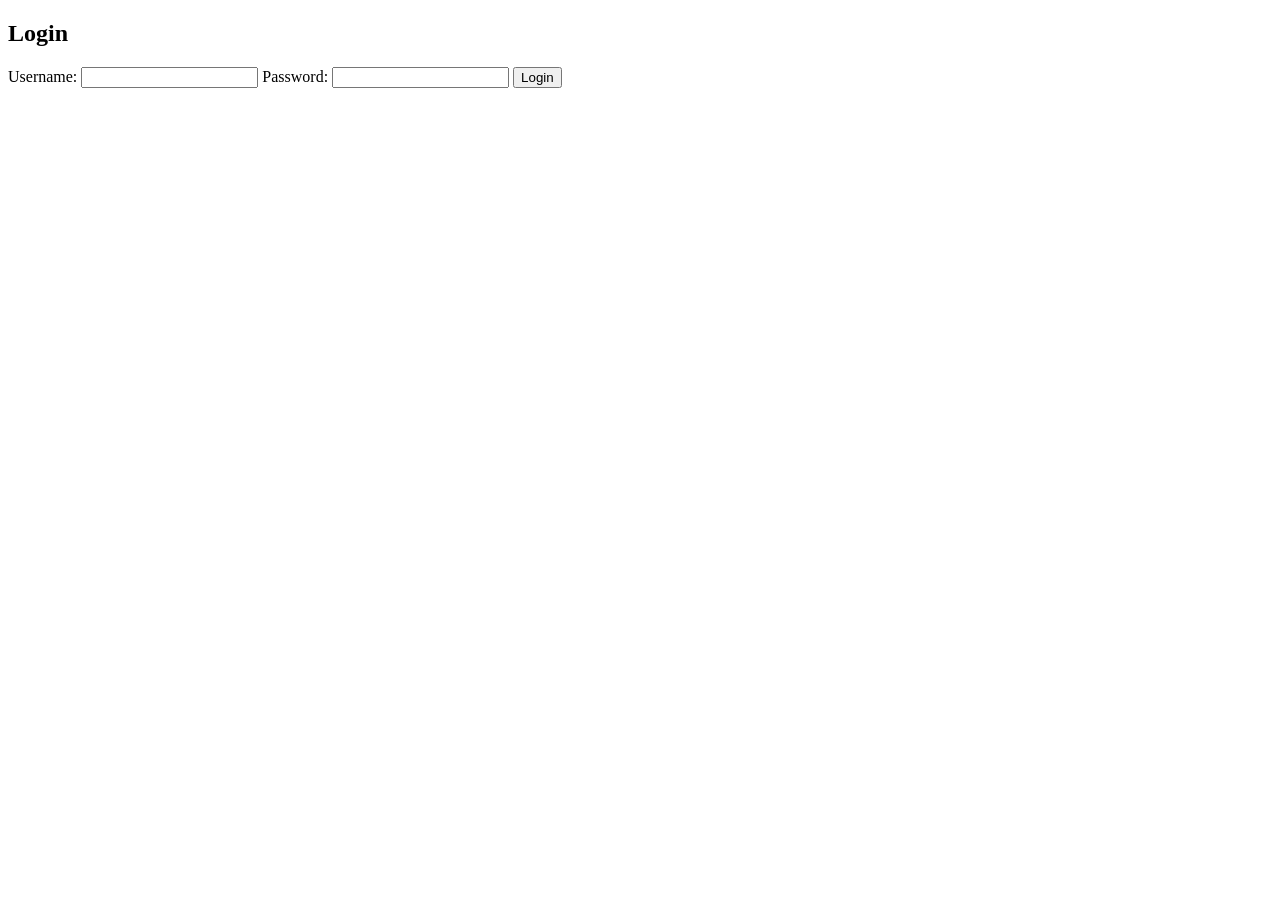
<file: index.html>
<!DOCTYPE html>
<html lang="en">
<head>
    <meta charset="UTF-8">
    <meta name="viewport" content="width=device-width, initial-scale=1.0">
    <title>Document</title>
    <style>
    </style>
</head>
<body>
    <div>
        <h2>Login</h2>
        <form action="#" method="post">
            <label for="username">Username:</label>
            <input type="text" id="username" name="username" required>

            <label for="password">Password:</label>
            <input type="password" id="password" name="password" required>

            <button type="submit">Login</button>
        </form>
    </div>
</body>
</html>
</file>
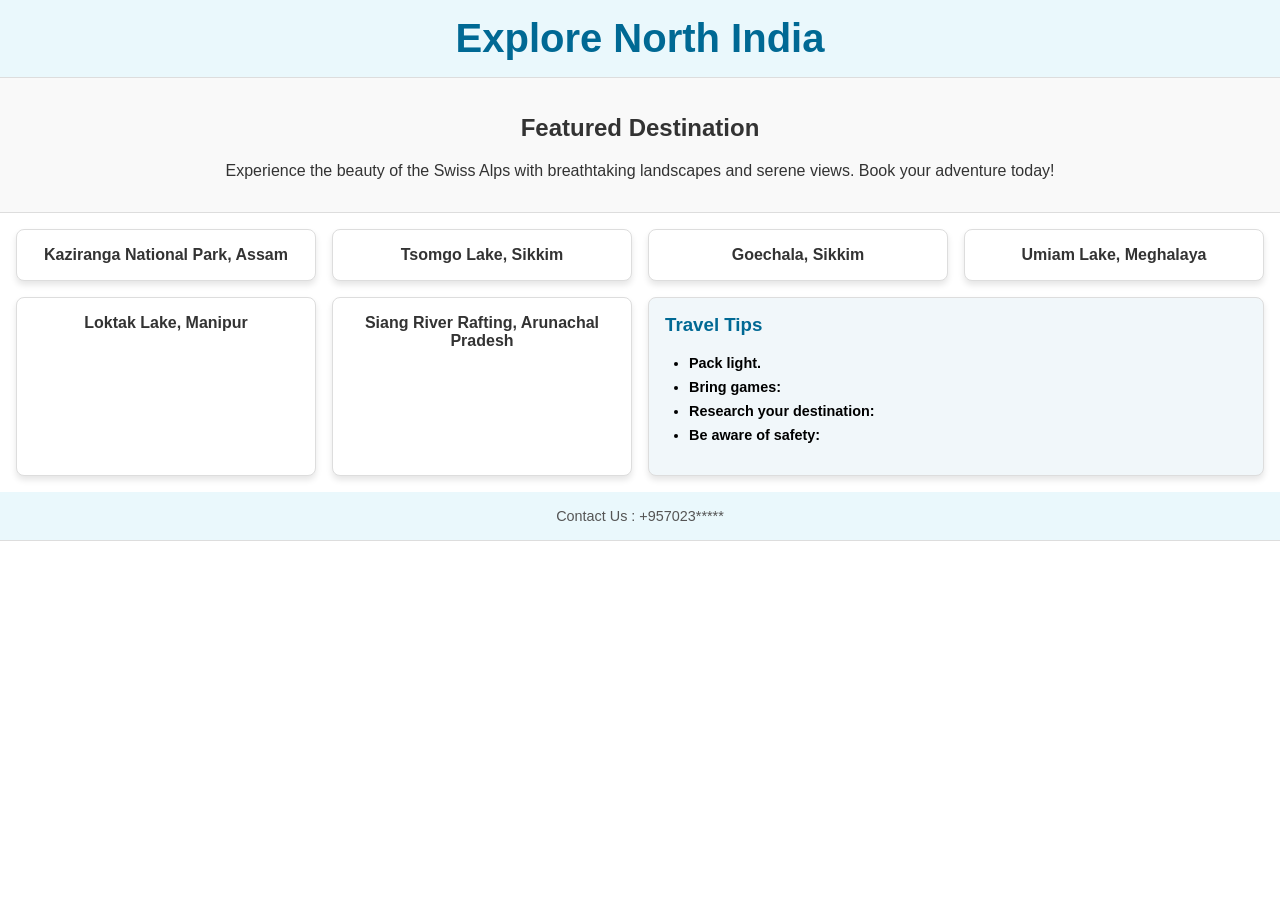
<file: CSS-Grid_Layout/index.html>
<!DOCTYPE html>
<html lang="en">
<head>
  <meta charset="UTF-8">
  <meta name="viewport" content="width=device-width, initial-scale=1.0">
  <title>Explore North India</title>
  <link rel="stylesheet" href="styles.css">
</head>
<body>
  <header class="header">Explore North India</header>
  <section class="featured">
    <h2>Featured Destination</h2>
    <p>Experience the beauty of the Swiss Alps with breathtaking landscapes and serene views. Book your adventure today!</p>
  </section>
  <main class="grid-layout">
    <div class="card">Kaziranga National Park, Assam</div>
    <div class="card">Tsomgo Lake, Sikkim</div>
    <div class="card">Goechala, Sikkim</div>
    <div class="card">Umiam Lake, Meghalaya</div>
    <div class="card">Loktak Lake, Manipur</div>
    <div class="card">Siang River Rafting, Arunachal Pradesh</div>
    <div class="sidebar">
      <h3>Travel Tips</h3>
      <ul>
        <li>Pack light.</li>
        <li>Bring games:</li>
        <li>Research your destination:</li>
        <li>Be aware of safety:</li>
      </ul>
    </div>
  </main>
  <footer class="footer">Contact Us : +957023*****</footer>
</body>
</html>
</file>
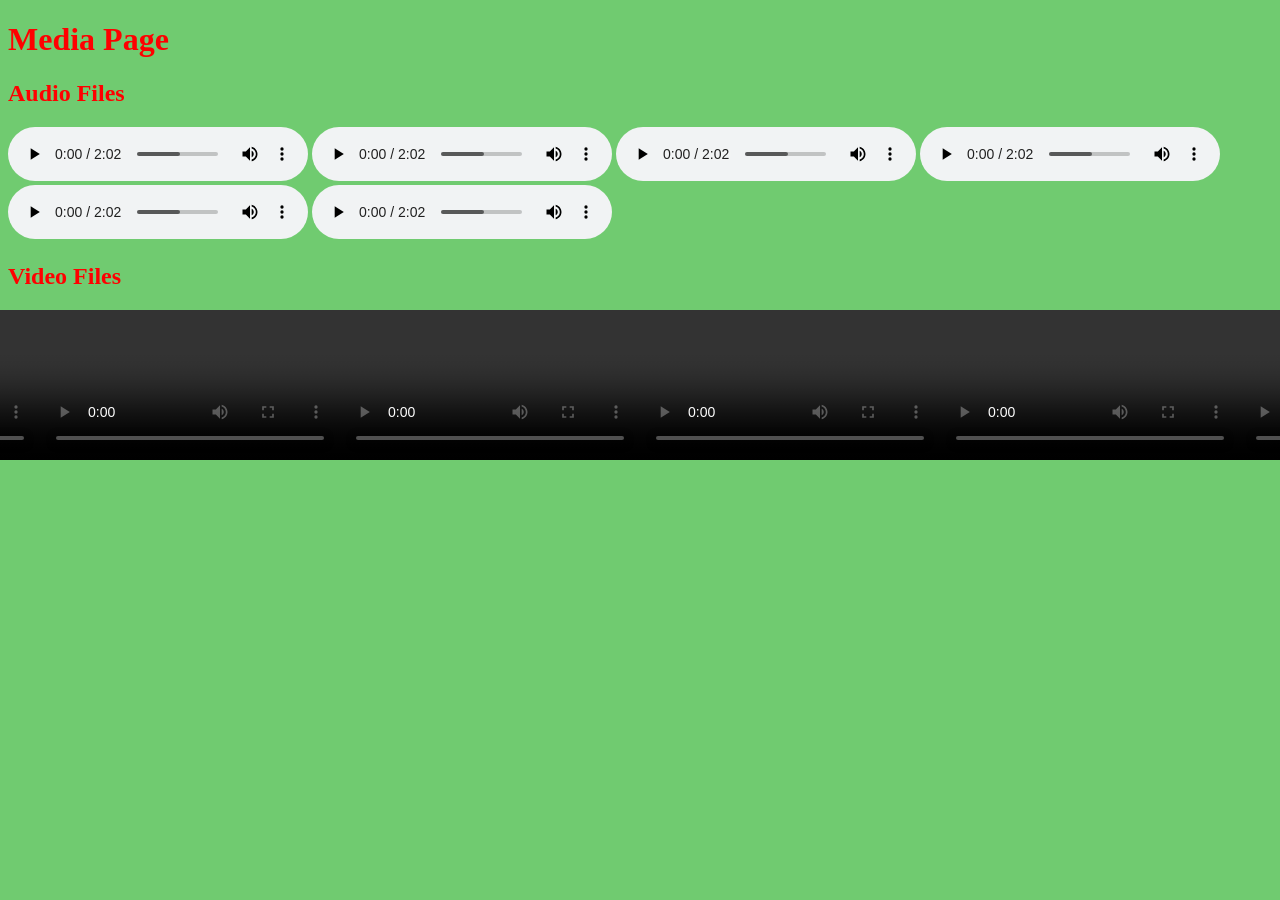
<file: REVIEW/Exercise_1/index.html>
<!DOCTYPE html>
<html lang="en">
<head>
    <meta charset="UTF-8">
    <meta name="viewport" content="width=device-width, initial-scale=1.0">
    <title>Media Page</title>
    <link rel="stylesheet" href="style.css">
</head>
<body>
    <h1>Media Page</h1>

    <h2>Audio Files</h2>
    <audio controls>
        <source src="Ishqe.mp3" type="audio/mp3">
    </audio>
    <audio controls>
        <source src="Ishqe.mp3" type="audio/mp3">
        
    </audio>
    <audio controls>
        <source src="Ishqe.mp3" type="audio/mp3">
       
    </audio>
    <audio controls>
        <source src="Ishqe.mp3" type="audio/mp3">
       
    </audio>
    <audio controls>
        <source src="Ishqe.mp3" type="audio/mp3">
        
    </audio>
    <audio controls>
        <source src="Ishqe.mp3" type="audio/mp3">
        
    </audio>

    <h2>Video Files</h2>
   <div class="video">
    <video controls width="100%">
        <source src="Tit.mp4" type="video/mp4">
    </video>
    <video controls width="100%">
        <source src="Tit.mp4" type="video/mp4">
        
    </video>
    <video controls width="100%">
        <source src="Tit.mp4" type="video/mp4">
        
    </video>
    <video controls width="100%">
        <source src="Tit.mp4" type="video/mp4">
    </video>
    <video controls width="100%">
        <source src="Tit.mp4" type="video/mp4">
    </video>
    <video controls width="100%">
        <source src="Tit.mp4" type="video/mp4">
    </video>
   </div>
</body>
</html>
</file>
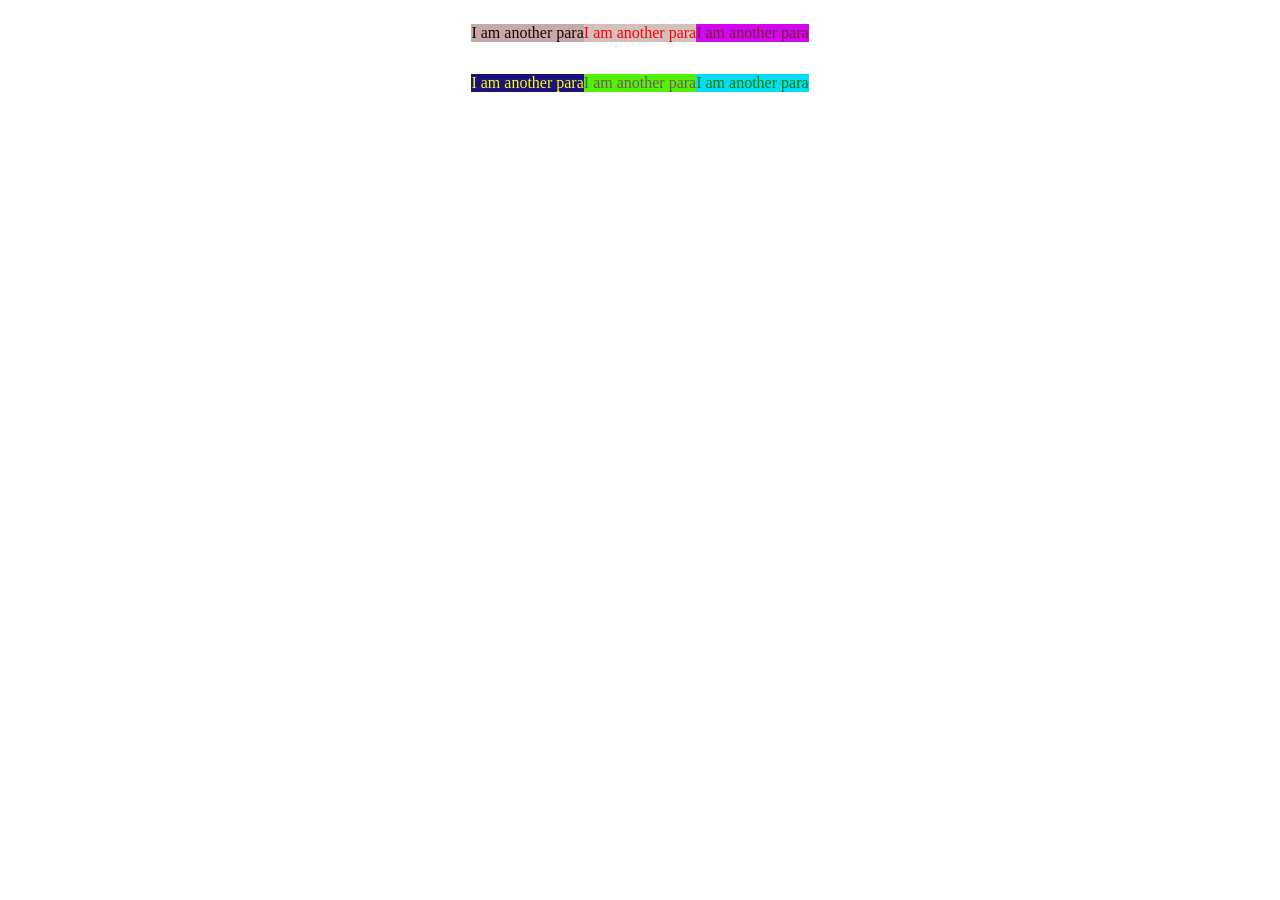
<file: REVIEW/Exercise_2/index.html>
<!DOCTYPE html>
<html lang="en">
<head>
    <meta charset="UTF-8">
    <meta name="viewport" content="width=device-width, initial-scale=1.0">
    <title>Document</title>
    <link rel="stylesheet" href="style.css">
</head>
<body>
    <!-- Write html and css code to style a paragraph inside a div which contains 5 other paragraphs. The first paragraph must have background color yellow and text color red. The other paragraphs must have background color blue and text color white. The HMTL is written below for your reference. Do not change this html -->
    <div>
        <p id="p1">I am another para</p>
        <p id="p2">I am another para</p>
        <p id="p3">I am another para</p>
    </div>
    <div>
        <p id="p4">I am another para</p>
        <p id="p5">I am another para</p>
        <p id="p6">I am another para</p>
    </div>
</body>
</html>
</file>
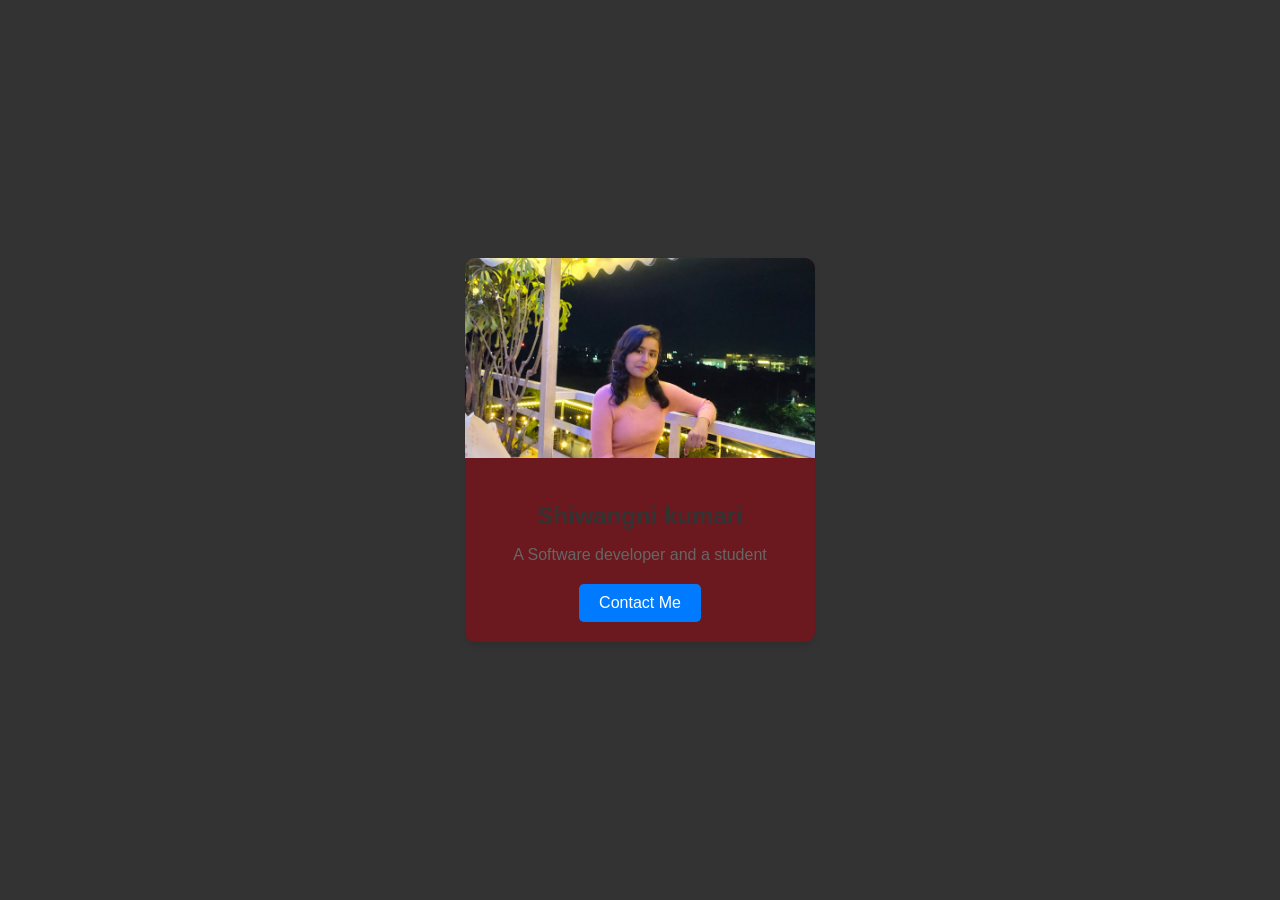
<file: REVIEW/Exercise_3/index.html>
<!-- HTML File -->
<!DOCTYPE html>
<html lang="en">
<head>
  <meta charset="UTF-8">
  <meta name="viewport" content="width=device-width, initial-scale=1.0">
  <title>Card with Image</title>
  <link rel="stylesheet" href="style.css">
</head>
<body>
  <div class="container">
    <div class="card">
      <img src="WhatsApp Image 2025-01-29 at 11.33.22_65d12cee.jpg" alt="Sample" class="card-img">
      <div class="card-content">
        <h2 class="card-title">Shiwangni kumari </h2>
        <p class="card-text">A Software developer and a student </p>
        <button class="card-button">Contact Me</button>
      </div>
    </div>
  </div>
</body>
</html>
</file>
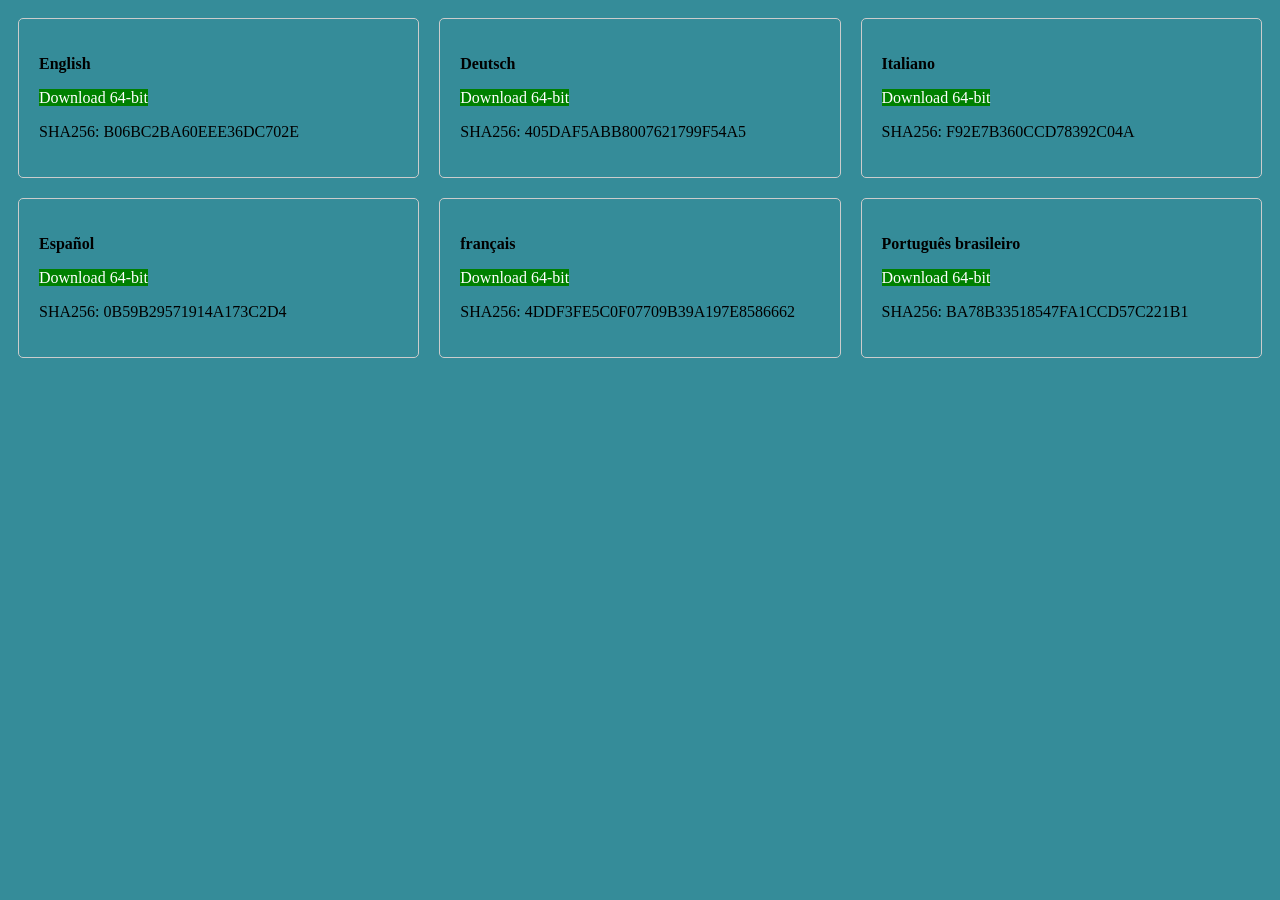
<file: REVIEW/Exercise_7/index.html>
<!DOCTYPE html>
<html>
<head>
  <title>Download Cards</title>
  <link rel="stylesheet" href="style.css">
</head>
<body>

  <div class="container">
    <div class="card">
      <p><strong>English</strong></p>
      <p><a href="#">Download 64-bit</a></p>
      <p>SHA256: B06BC2BA60EEE36DC702E</p>
    </div>

    <div class="card">
      <p><strong>Deutsch</strong></p>
      <p><a href="#">Download 64-bit</a></p>
      <p>SHA256: 405DAF5ABB8007621799F54A5</p>
    </div>

    <div class="card">
      <p><strong>Italiano</strong></p>
      <p><a href="#">Download 64-bit</a></p>
      <p>SHA256: F92E7B360CCD78392C04A</p>
    </div>

    <div class="card">
      <p><strong>Español</strong></p>
      <p><a href="#">Download 64-bit</a></p>
      <p>SHA256: 0B59B29571914A173C2D4</p>
    </div>

    <div class="card">
      <p><strong>français</strong></p>
      <p><a href="#">Download 64-bit</a></p>
      <p>SHA256: 4DDF3FE5C0F07709B39A197E8586662</p>
    </div>

    <div class="card">
      <p><strong>Português brasileiro</strong></p>
      <p><a href="#">Download 64-bit</a></p>
      <p>SHA256: BA78B33518547FA1CCD57C221B1</p>
    </div>
  </div>

</body>
</html>
</file>
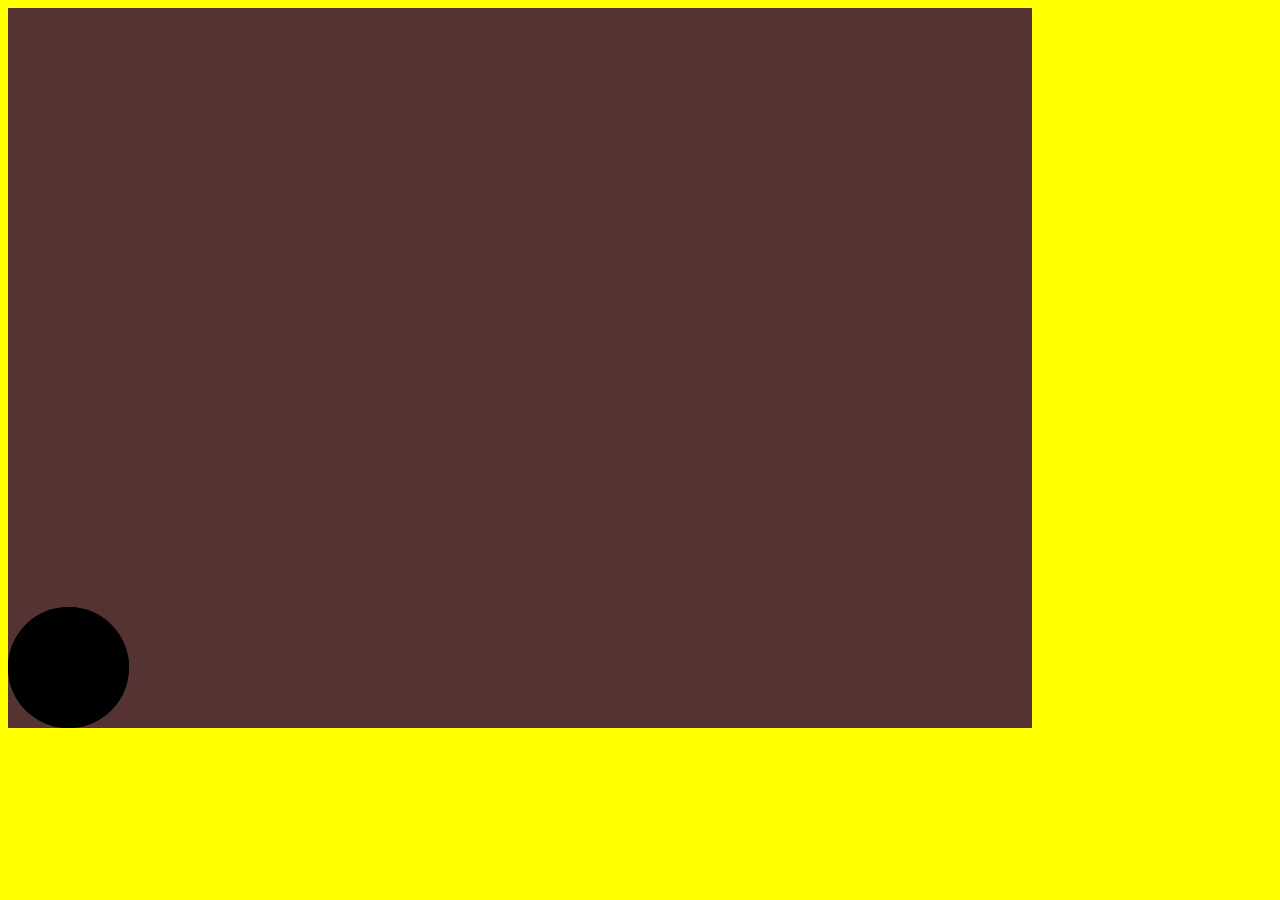
<file: REVIEW/Exercise_8/index.html>
<!DOCTYPE html>
<html lang="en">

<head>
    <meta charset="UTF-8">
    <meta name="viewport" content="width=device-width, initial-scale=1.0">
    <title>Document</title>
    <link rel="stylesheet" href="style.css">
</head>

<body>
    <div class="container">

        <div class="box">
        </div>
        <div class="box">
        </div>
    </div>
</body>

</html>
</file>
<file: CSS-Grid_Layout/styles.css>
body {
    margin: 0;
    font-family: 'Arial', sans-serif;
  }
  
  header, .featured, .footer {
    padding: 1rem;
    text-align: center;
    background-color: #eaf8fc;
    border-bottom: 1px solid #ddd;
  }
  
  .header {
    font-size: 2.5rem;
    font-weight: bold;
    color: #006994;
  }
  
  .featured {
    background-color: #f9f9f9;
    color: #333;
  }
  
  .footer {
    background-color: #eaf8fc;
    font-size: 0.9rem;
    color: #555;
  }
  
  .grid-layout {
    display: grid;
    gap: 1rem;
    padding: 1rem;
    grid-template-columns: repeat(4, 1fr);
  }
  
  .card, .sidebar {
    padding: 1rem;
    text-align: center;
    border: 1px solid #ddd;
    background-color: #ffffff;
    border-radius: 8px;
    box-shadow: 0 4px 6px rgba(0, 0, 0, 0.1);
  }
  
  .card {
    font-weight: bold;
    color: #333;
  }
  
  .sidebar {
    grid-column: span 2;
    background-color: #f1f7fa;
    font-weight: bold;
    text-align: left;
  }
  
  .sidebar h3 {
    margin-top: 0;
    color: #006994;
  }
  
  .sidebar ul {
    padding-left: 1.5rem;
  }
  
  .sidebar ul li {
    margin-bottom: 0.5rem;
    font-size: 0.9rem;
  }
  
  @media (max-width: 1024px) {
    .grid-layout {
      grid-template-columns: repeat(3, 1fr);
    }
  
    .sidebar {
      grid-column: span 3;
    }
  }
  
  @media (max-width: 768px) {
    .grid-layout {
      grid-template-columns: repeat(2, 1fr);
    }
}
</file>
<file: REVIEW/Exercise_1/style.css>
*{
    background-color: rgb(112, 203, 112);
    color: red;
}
.video{
   display: flex;
   justify-content: center;
}
</file>
<file: REVIEW/Exercise_2/style.css>
#p1{
    background-color: rgb(196, 170, 170);
    color: rgb(36, 2, 2);
}
#p2{
  background-color: rgb(212, 191, 191);
  color: red;
}
#p3{
  background-color: rgb(209, 8, 239);
  color: rgb(123, 28, 58);
}
#p4{
  background-color: rgb(28, 18, 125);
  color: yellow;
}
#p5{
  background-color: rgb(84, 239, 6);
  color: rgb(107, 92, 92);
}
#p6{
  background-color: rgb(6, 221, 245);
  color: green;
}

div{
    display: flex;
    justify-content: center;
    align-items: center;
}
</file>
<file: REVIEW/Exercise_3/style.css>
body {
    margin: 0;
    font-family: Arial, sans-serif;
    background-color: #f4f4f4;
    display: flex;
    justify-content: center;
    align-items: center;
    height: 100vh;
    background-color: #333;
  }
  
  .container {
    display: flex;
    justify-content: center;
    align-items: center;
    color: aqua;
  }
  
  .card {
    width: 350px;
    background: #6b191e;
    border-radius: 10px;
    box-shadow: 0 4px 6px rgba(0, 0, 0, 0.1);
    overflow: hidden;
    text-align: center;
    color: azure;
  }
  
  .card-img {
    width: 100%;
    height: 200px;
    object-fit: cover;
  }
  
  .card-content {
    padding: 20px;
  }
  
  .card-title {
    font-size: 1.5rem;
    margin-bottom: 10px;
    color: #333;
  }
  
  .card-text {
    font-size: 1rem;
    margin-bottom: 20px;
    color: #666;
  }
  
  .card-button {
    background-color: #007bff;
    color: white;
    border: none;
    padding: 10px 20px;
    border-radius: 5px;
    font-size: 1rem;
    cursor: pointer;
    transition: background-color 0.3s ease;
  }
  
  .card-button:hover {
    background-color: #0056b3;
  }
</file>
<file: REVIEW/Exercise_7/style.css>
body{
   background-color: #358c99;
}
.container {
    display: flex;
    flex-wrap: wrap;
  }
  
  .card {
    border: 1px solid #ccc;
    border-radius: 5px;
    padding: 20px;
    margin: 10px;
    width: calc(33.33% - 20px);
    box-sizing: border-box;
  }
  
  .card a {
    text-decoration: none;
    color: white;
    background-color: green; /* Apply green color to the anchor tag */
  }
</file>
<file: REVIEW/Exercise_8/style.css>
.box {
    height: 121px;
    width: 121px;
    background-color: rgb(0, 0, 0);
    border-radius: 70px;
    position: absolute;
    bottom: 0;
    left: 0;   
    animation: animateX 3s linear infinite, animateY 1s ease-out infinite alternate;
}

.container {
    position: relative;
    height: 80vh;
    width: 80vw;
    background-color: rgb(85, 51, 51);
}

@keyframes animateX {
    from{
        left: 0;
    }
    to{
        left: 100%;
    }
}

@keyframes animateY {
   from{
        bottom: 0;
    }
    to{
        bottom: 100% ;
    }
}
body{
    background-color: yellow;
}
</file>
